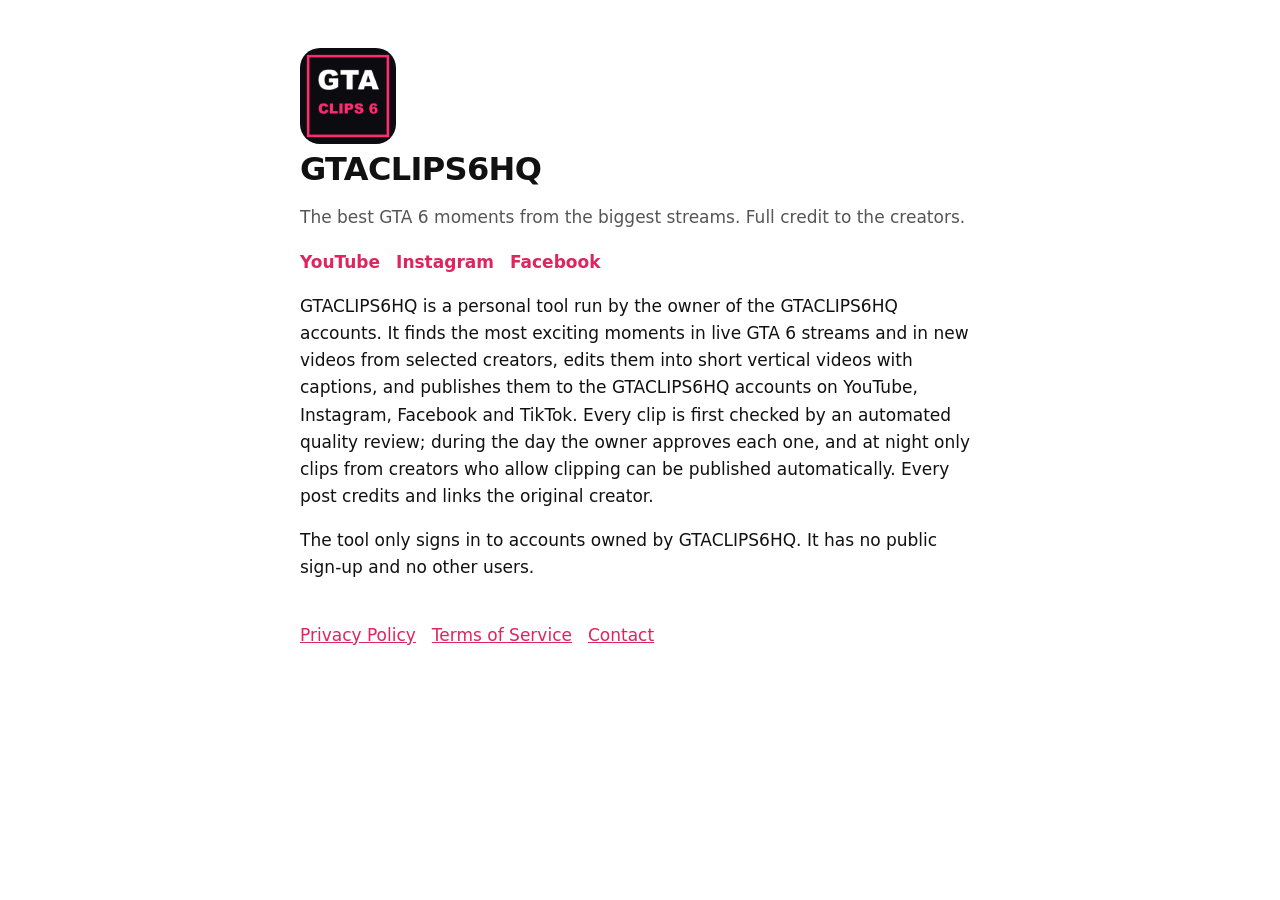
<file: index.html>
<!doctype html>
<html lang="en"><head><meta charset="utf-8"><meta name="viewport" content="width=device-width,initial-scale=1">
<title>GTACLIPS6HQ</title><link rel="stylesheet" href="style.css"><link rel="icon" href="icon.png"></head>
<body><main>
<img src="icon.png" alt="" width="96" height="96" style="border-radius:20px">
<h1>GTACLIPS6HQ</h1>
<p class="muted">The best GTA 6 moments from the biggest streams. Full credit to the creators.</p>
<nav class="socials">
<a href="https://www.youtube.com/@GTACLIPS6HQ">YouTube</a>
<a href="https://www.instagram.com/gtaclips6hq">Instagram</a>
<a href="https://www.facebook.com/1464505613408530">Facebook</a>
</nav>
<p>GTACLIPS6HQ is a personal tool run by the owner of the GTACLIPS6HQ accounts. It finds the most exciting moments in live GTA 6 streams and in new videos from selected creators, edits them into short vertical videos with captions, and publishes them to the GTACLIPS6HQ accounts on YouTube, Instagram, Facebook and TikTok. Every clip is first checked by an automated quality review; during the day the owner approves each one, and at night only clips from creators who allow clipping can be published automatically. Every post credits and links the original creator.</p>
<p>The tool only signs in to accounts owned by GTACLIPS6HQ. It has no public sign-up and no other users.</p>
<nav><a href="privacy.html">Privacy Policy</a><a href="terms.html">Terms of Service</a><a href="mailto:gtaclips6hq@gmail.com">Contact</a></nav>
</main></body></html>
</file>
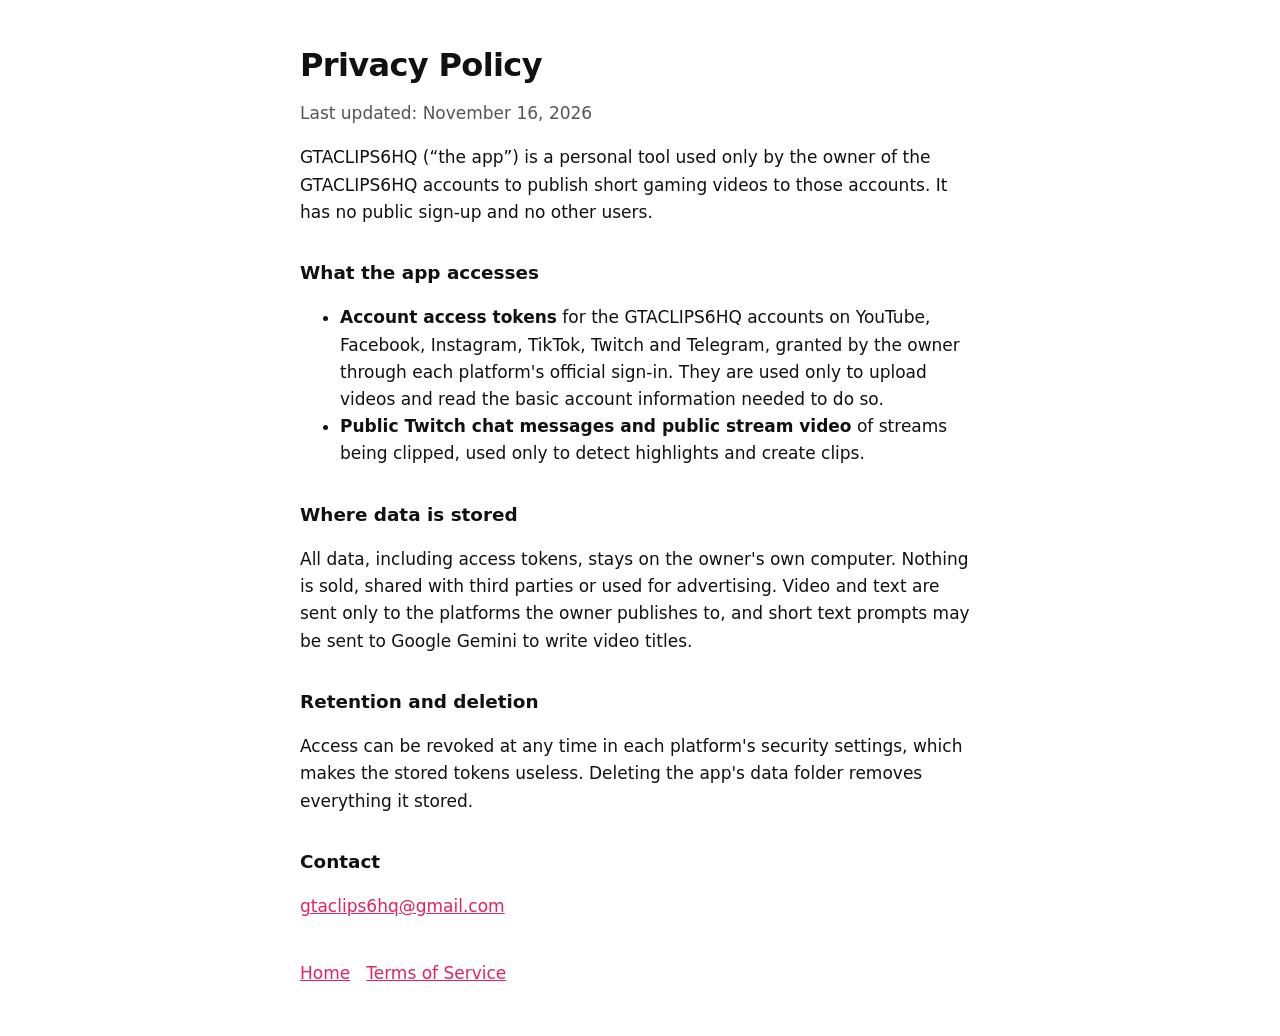
<file: privacy.html>
<!doctype html>
<html lang="en"><head><meta charset="utf-8"><meta name="viewport" content="width=device-width,initial-scale=1">
<title>Privacy Policy — GTACLIPS6HQ</title><link rel="stylesheet" href="style.css"><link rel="icon" href="icon.png"></head>
<body><main>
<h1>Privacy Policy</h1>
<p class="muted">Last updated: November 16, 2026</p>
<p>GTACLIPS6HQ (“the app”) is a personal tool used only by the owner of the GTACLIPS6HQ accounts to publish short gaming videos to those accounts. It has no public sign-up and no other users.</p>
<h2>What the app accesses</h2>
<ul>
<li><strong>Account access tokens</strong> for the GTACLIPS6HQ accounts on YouTube, Facebook, Instagram, TikTok, Twitch and Telegram, granted by the owner through each platform's official sign-in. They are used only to upload videos and read the basic account information needed to do so.</li>
<li><strong>Public Twitch chat messages and public stream video</strong> of streams being clipped, used only to detect highlights and create clips.</li>
</ul>
<h2>Where data is stored</h2>
<p>All data, including access tokens, stays on the owner's own computer. Nothing is sold, shared with third parties or used for advertising. Video and text are sent only to the platforms the owner publishes to, and short text prompts may be sent to Google Gemini to write video titles.</p>
<h2>Retention and deletion</h2>
<p>Access can be revoked at any time in each platform's security settings, which makes the stored tokens useless. Deleting the app's data folder removes everything it stored.</p>
<h2>Contact</h2>
<p><a href="mailto:gtaclips6hq@gmail.com">gtaclips6hq@gmail.com</a></p>
<nav><a href="index.html">Home</a><a href="terms.html">Terms of Service</a></nav>
</main></body></html>
</file>
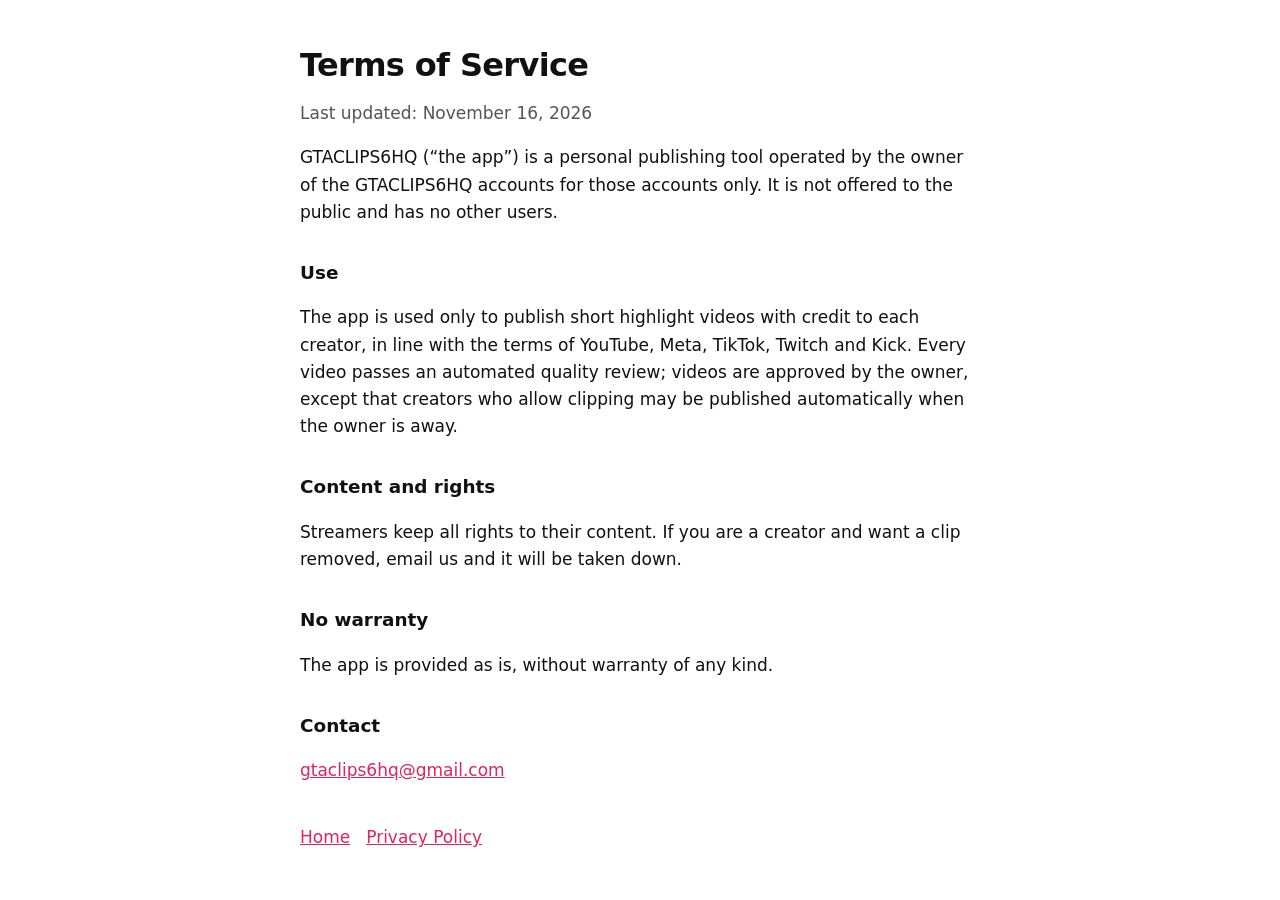
<file: terms.html>
<!doctype html>
<html lang="en"><head><meta charset="utf-8"><meta name="viewport" content="width=device-width,initial-scale=1">
<title>Terms of Service — GTACLIPS6HQ</title><link rel="stylesheet" href="style.css"><link rel="icon" href="icon.png"></head>
<body><main>
<h1>Terms of Service</h1>
<p class="muted">Last updated: November 16, 2026</p>
<p>GTACLIPS6HQ (“the app”) is a personal publishing tool operated by the owner of the GTACLIPS6HQ accounts for those accounts only. It is not offered to the public and has no other users.</p>
<h2>Use</h2>
<p>The app is used only to publish short highlight videos with credit to each creator, in line with the terms of YouTube, Meta, TikTok, Twitch and Kick. Every video passes an automated quality review; videos are approved by the owner, except that creators who allow clipping may be published automatically when the owner is away.</p>
<h2>Content and rights</h2>
<p>Streamers keep all rights to their content. If you are a creator and want a clip removed, email us and it will be taken down.</p>
<h2>No warranty</h2>
<p>The app is provided as is, without warranty of any kind.</p>
<h2>Contact</h2>
<p><a href="mailto:gtaclips6hq@gmail.com">gtaclips6hq@gmail.com</a></p>
<nav><a href="index.html">Home</a><a href="privacy.html">Privacy Policy</a></nav>
</main></body></html>
</file>
<file: style.css>
:root{color-scheme:light dark;--bg:#fff;--fg:#111;--muted:#555;--accent:#e0245e}
@media (prefers-color-scheme:dark){:root{--bg:#0b0b10;--fg:#f2f2f5;--muted:#a0a0aa;--accent:#ff2d6f}}
body{margin:0;background:var(--bg);color:var(--fg);font:17px/1.6 system-ui,-apple-system,sans-serif}
main{max-width:680px;margin:0 auto;padding:48px 16px}
h1{font-size:2rem;line-height:1.1;letter-spacing:-.02em;margin:0 0 8px}
h2{font-size:1.15rem;margin:32px 0 8px}
p,li{color:var(--fg)}.muted{color:var(--muted)}
a{color:var(--accent)}nav{display:flex;gap:16px;margin-top:40px}
nav.socials{margin-top:16px;flex-wrap:wrap}nav.socials a{font-weight:600;text-decoration:none}
</file>
